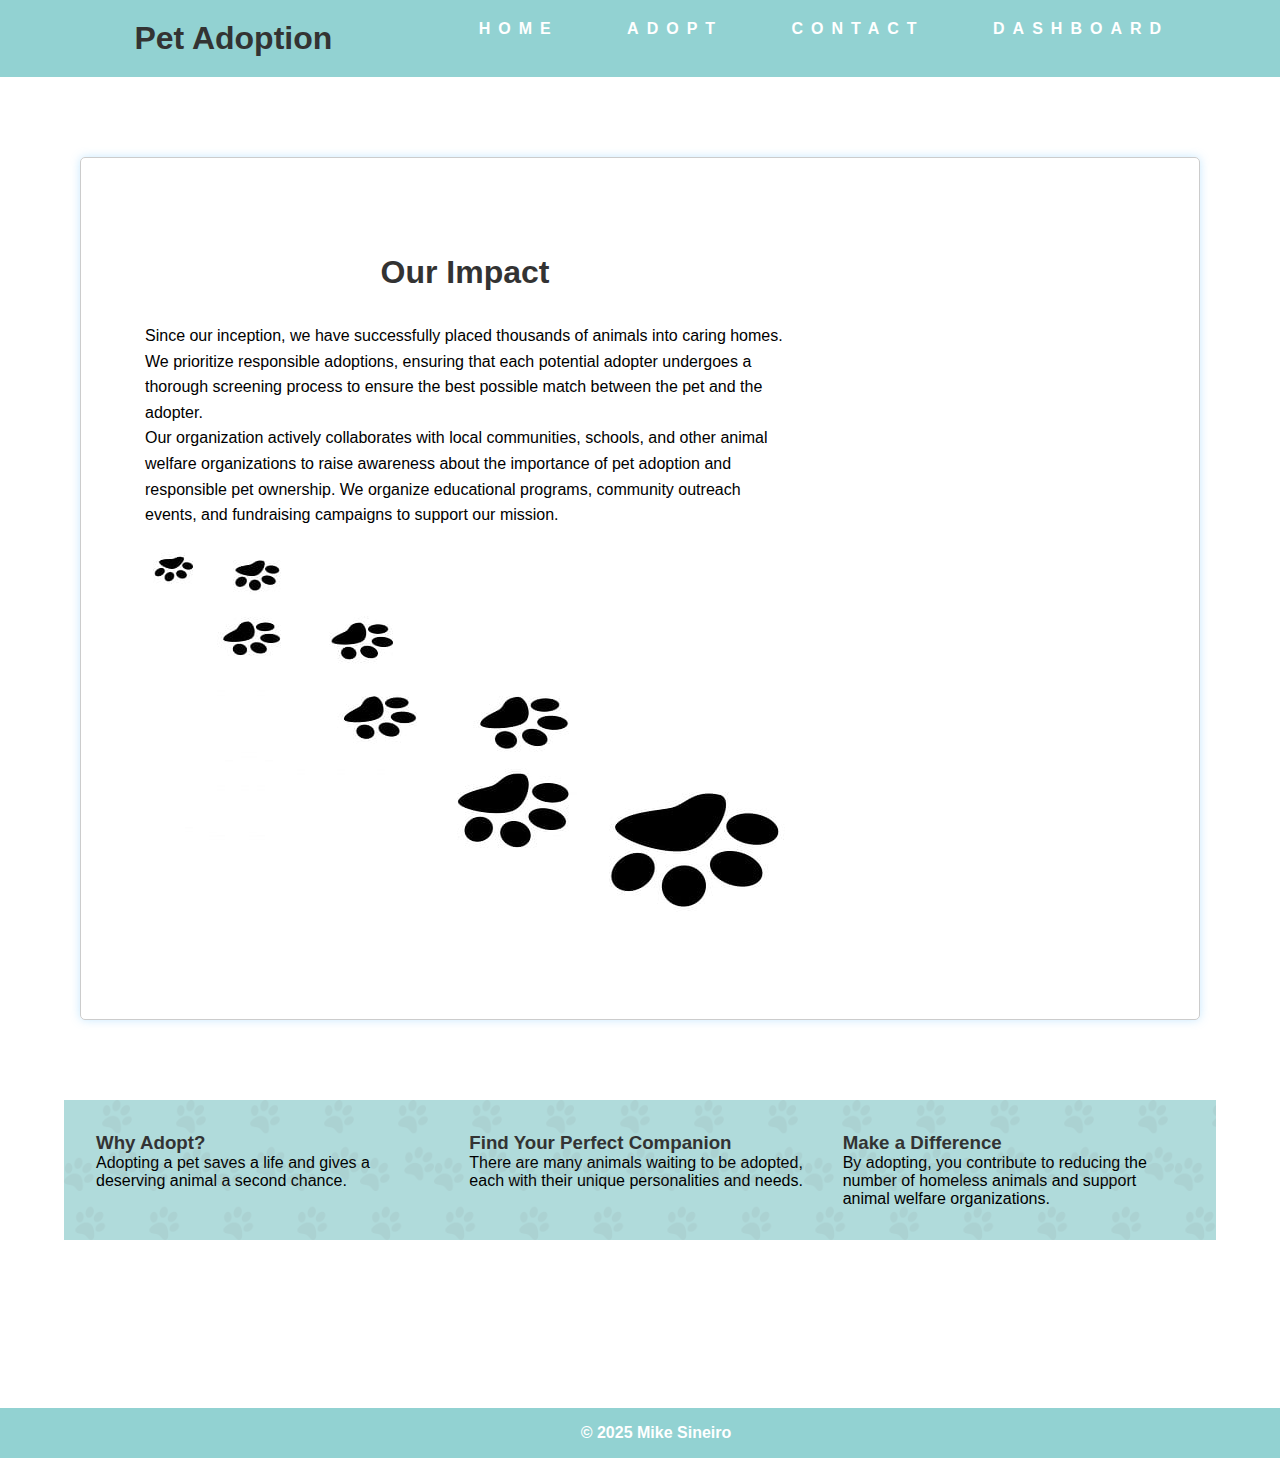
<file: petAdoptionFinal_MS/index.html>
<!DOCTYPE html>
<html lang="en">
<head>
    <meta charset="UTF-8" />
    <meta name="viewport" content="width=device-width, initial-scale=1.0" />
    <title>Pet Adoption - Home</title>
    <link rel="stylesheet" href="./styles.css" />
</head>
<body>
    <!-- Header Section -->
    <header>
        <div class="header-container">
            <div class="logo">Pet Adoption</div>
            <!-- Navigation links -->
            <nav class="adoption-links">
                <a href="index.html">HOME</a>
                <a href="adoption.html">ADOPT</a>
                <a href="contact.html">CONTACT</a>
                <a href="admin_dashboard.html">DASHBOARD</a>
            </nav>
        </div>
    </header>

    <!-- Main Content -->
    <main>
        <section class="content-container">
            <div class="content">
                <h2>Our Impact</h2>
                <p>Since our inception, we have successfully placed thousands of animals into caring homes.
                   We prioritize responsible adoptions, ensuring that each potential adopter undergoes a 
                   thorough screening process to ensure the best possible match between the pet and the adopter.
                </p>
                <p>Our organization actively collaborates with local communities, schools, and other animal welfare 
                   organizations to raise awareness about the importance of pet adoption and responsible pet ownership. 
                   We organize educational programs, community outreach events, and fundraising campaigns to support our mission.
                </p>
                <img src="./images/paw-g7d15866dc_640.jpg" alt="Illustration of a paw print" />
            </div>
        </section>

        <section class="need-adoption">
            <div>
                <h3>Why Adopt?</h3>
                <p>Adopting a pet saves a life and gives a deserving animal a second chance.</p>
            </div>
            <div>
                <h3>Find Your Perfect Companion</h3>
                <p>There are many animals waiting to be adopted, each with their unique personalities and needs.</p>
            </div>
            <div>
                <h3>Make a Difference</h3>
                <p>By adopting, you contribute to reducing the number of homeless animals and support animal welfare organizations.</p>
            </div>
        </section>

        <section class="pet-container" id="pet-container">
            <!-- Pet cards will be generated with JavaScript using data from pets.json -->
        </section>
    </main>

    <!-- Footer Section -->
    <footer>
        <p>&copy; 2025 Mike Sineiro</p>
    </footer>
</body>
</html>
</file>
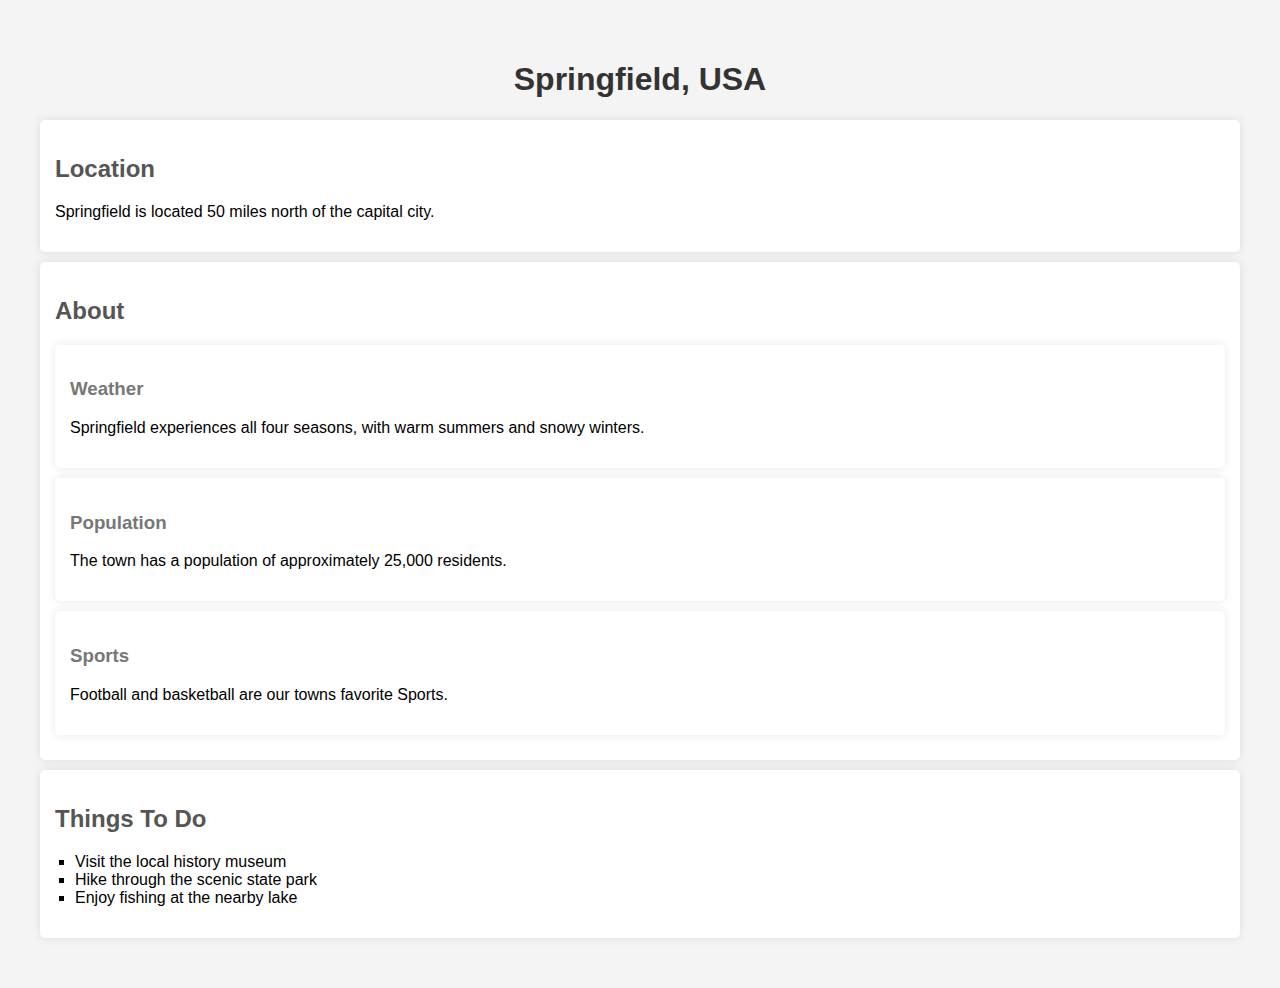
<file: 2.11.html>
<!DOCTYPE html>
<html lang="en">
<head>
    <meta charset="UTF-8">
    <meta name="viewport" content="width=device-width, initial-scale=1.0">
    <title>Springfield, USA</title>
    <style>
        body {
            font-family: Arial, sans-serif;
            margin: 20px;
            padding: 20px;
            background-color: #f4f4f4;
        }
        h1 {
            color: #333;
            text-align: center;
        }
        section {
            background: #fff;
            padding: 15px;
            margin: 10px 0;
            border-radius: 5px;
            box-shadow: 0 0 10px rgba(0, 0, 0, 0.1);
        }
        h2 {
            color: #555;
        }
        h3 {
            color: #777;
        }
        ul {
            list-style-type: square;
            padding-left: 20px;
        }
    </style>
</head>
<body>
    <h1>Springfield, USA</h1>
    
    <section>
        <h2>Location</h2>
        <p>Springfield is located 50 miles north of the capital city.</p>
    </section>
    
    <section>
        <h2>About</h2>
        <section>
            <h3>Weather</h3>
            <p>Springfield experiences all four seasons, with warm summers and snowy winters.</p>
        </section>
        <section>
            <h3>Population</h3>
            <p>The town has a population of approximately 25,000 residents.</p>
        </section>
        <section>
            <h3>Sports</h3>
            <p>Football and basketball are our towns favorite Sports.</p>
        </section>
    </section>
    
    <section>
        <h2>Things To Do</h2>
        <ul>
            <li>Visit the local history museum</li>
            <li>Hike through the scenic state park</li>
            <li>Enjoy fishing at the nearby lake</li>
        </ul>
    </section>
</body>
</html>
</file>
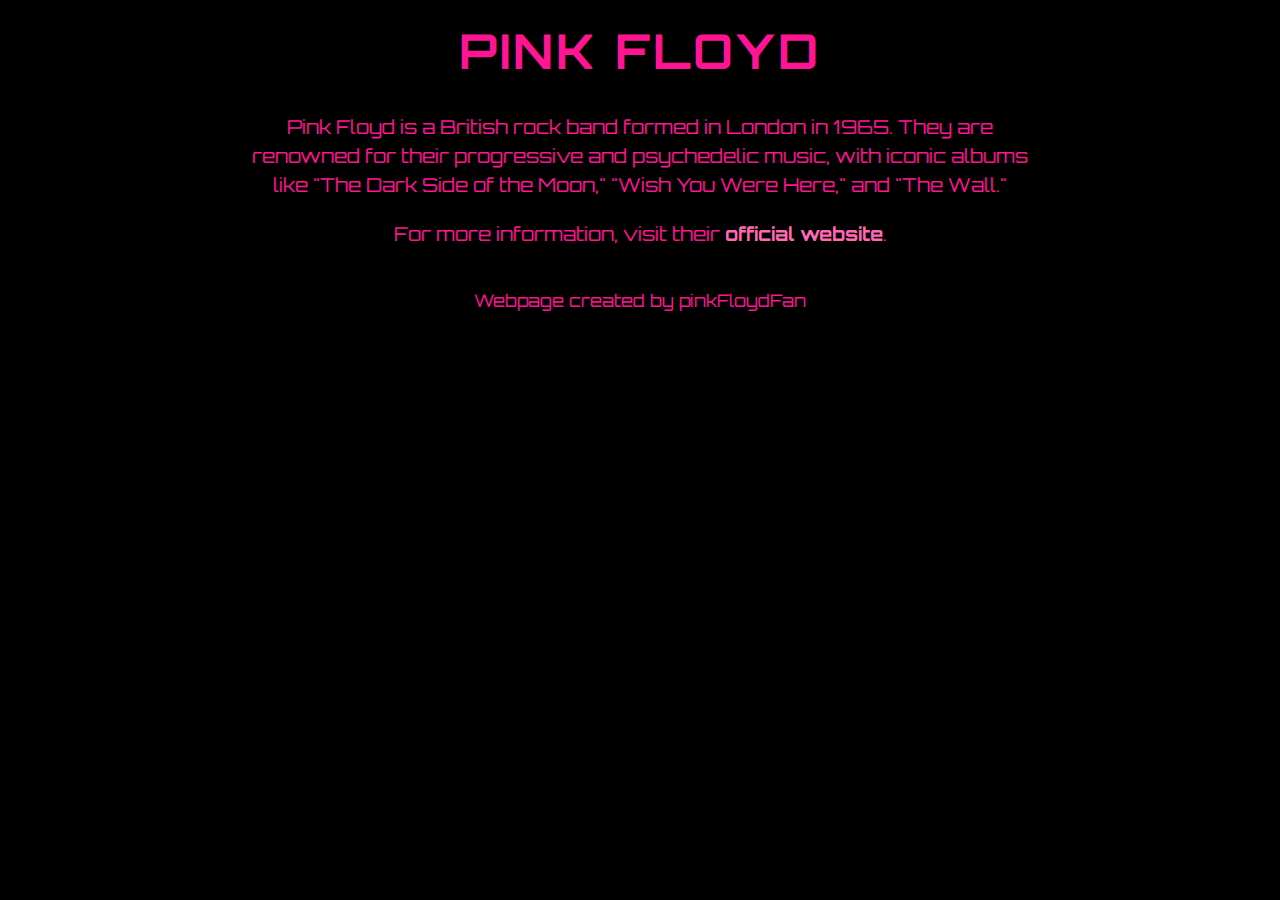
<file: 3.9.html>
<!--
# Name:                         3.9.hyl
# Author:                       Michael Sineiro
# Date of latest revision:      2/6/25
# Purpose:                      using HTML and basic CSS to show the world how
                                awesome Pink Floyd is!
-->
<!DOCTYPE html>
<html lang="en">
<head>
    <meta charset="UTF-8">
    <meta name="viewport" content="width=device-width, initial-scale=1.0">
    <title>Pink Floyd Fan Page</title>
    <style>
        @import url('https://fonts.googleapis.com/css2?family=Orbitron:wght@400;700&display=swap');

        body {
            background-color: black;
            color: #ff1493; /* Bright pink */
            font-family: 'Orbitron', sans-serif; /* Futuristic Pink Floyd-like font */
            text-align: center;
            margin: 0;
            padding: 0;
        }

        h1 {
            font-size: 3em;
            text-transform: uppercase;
            letter-spacing: 3px;
            margin-top: 20px;
        }

        p {
            font-size: 1.2em;
            max-width: 800px;
            margin: 20px auto;
            line-height: 1.5;
        }

        a {
            color: #ff69b4; /* Lighter pink for contrast */
            text-decoration: none;
            font-weight: bold;
        }

        a:hover {
            text-decoration: underline;
        }

        footer {
            margin-top: 40px;
            font-size: 0.9em;
        }
    </style>
</head>
<body>
    <header>
        <h1>Pink Floyd</h1>
    </header>
    <main>
        <p>Pink Floyd is a British rock band formed in London in 1965. 
            They are renowned for their progressive and psychedelic music, 
            with iconic albums like "The Dark Side of the Moon," "Wish You Were Here," 
            and "The Wall."</p>
        <p>For more information, visit their 
            <a href="https://www.pinkfloyd.com" target="_blank">official website</a>.</p>
    </main>
    <footer>
        <p>Webpage created by pinkFloydFan</p>
    </footer>
</body>
</html>
</file>
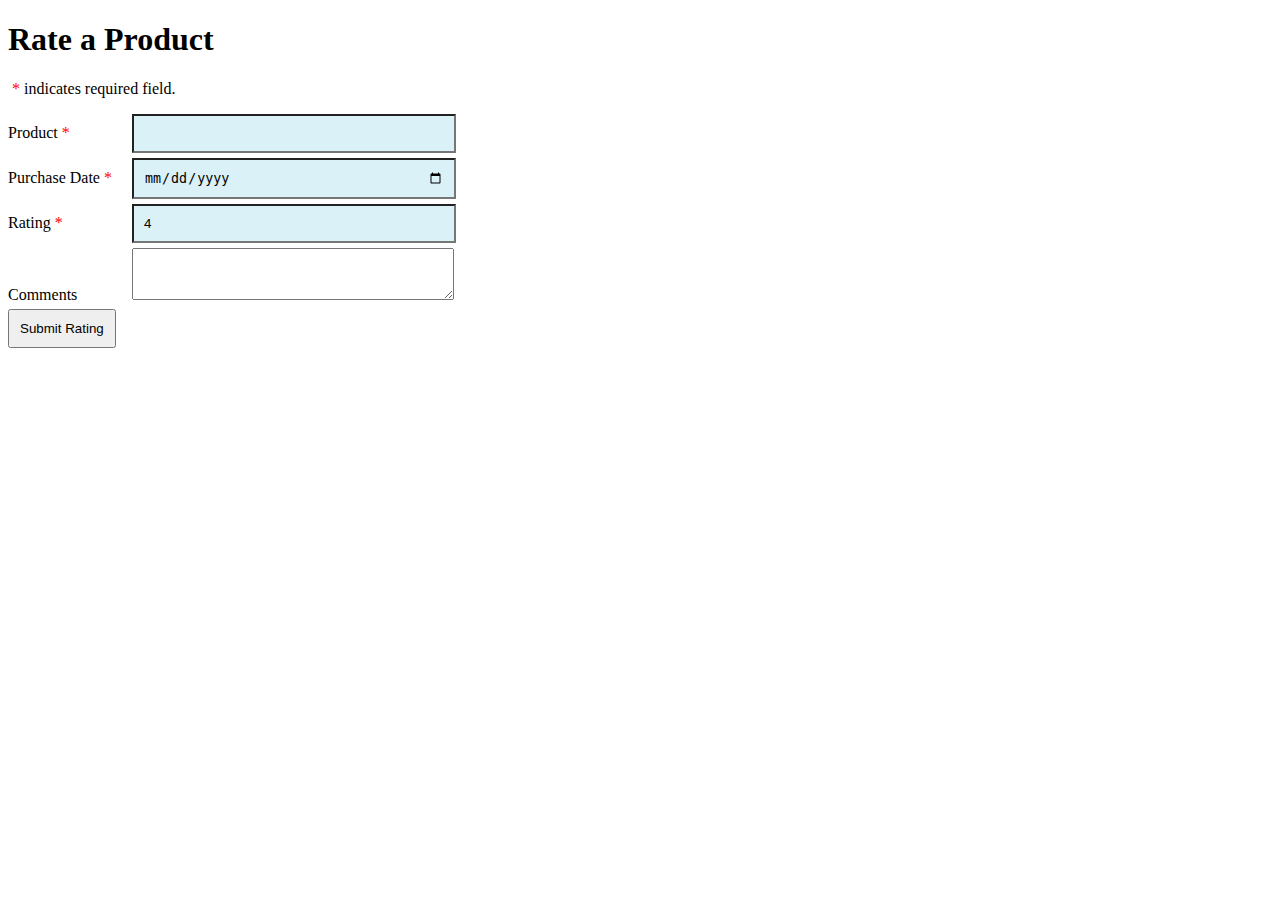
<file: 4.12.html>
<!--
# Name:                         4.12.html
# Author:                       Michael Sineiro
# Date of latest revision:      2/12/25
# Purpose:                      using HTML and basic CSS to make a nice
                                product review page
-->

<!DOCTYPE html>
<html lang="en">
<head>
  <meta charset="UTF-8">
  <title>Product Rating</title>
  <style>
    body {
      font-family: Calibri, Myriad;
    }
    div {
      margin-bottom: 5px;
    }

    /* <label> an inline-block with 120px width */
    label {
      display: inline-block;
      width: 120px;
    }

    /* <input> and <textarea> 300px wide with 10px padding */
    input,
    textarea {
      width: 300px;
      padding: 10px;
    }

    /* <input type="submit"> have auto width */
    input[type="submit"] {
      width: auto;
    }

    /* 4. Pseudo-element ::after for .required to place a red asterisk */
    .required::after {
      content: "*";
      color: red;
      margin-left: 4px; 
    }

    /* 5. Adjacent sibling selector for <label> + <input> */
    label + input {
      background-color: rgb(219, 241, 248);
    }
  </style>
</head>
<body>
  <h1>Rate a Product</h1>
  <p><span class="required"></span> indicates required field.</p>
  <form>
    <div>
      <label class="required">Product</label>
      <input type="text" name="title">
    </div>
    <div>
      <label class="required">Purchase Date</label>
      <input type="date" name="purchase-date">
    </div>
    <div>
      <label class="required">Rating</label>
      <input type="number" name="rating" value="4" min="1" max="4">
    </div>
    <div>
      <label>Comments</label>
      <textarea name="comments"></textarea>
    </div>
    <div>
      <input type="submit" value="Submit Rating">
    </div>
  </form>
</body>
</html>
</file>
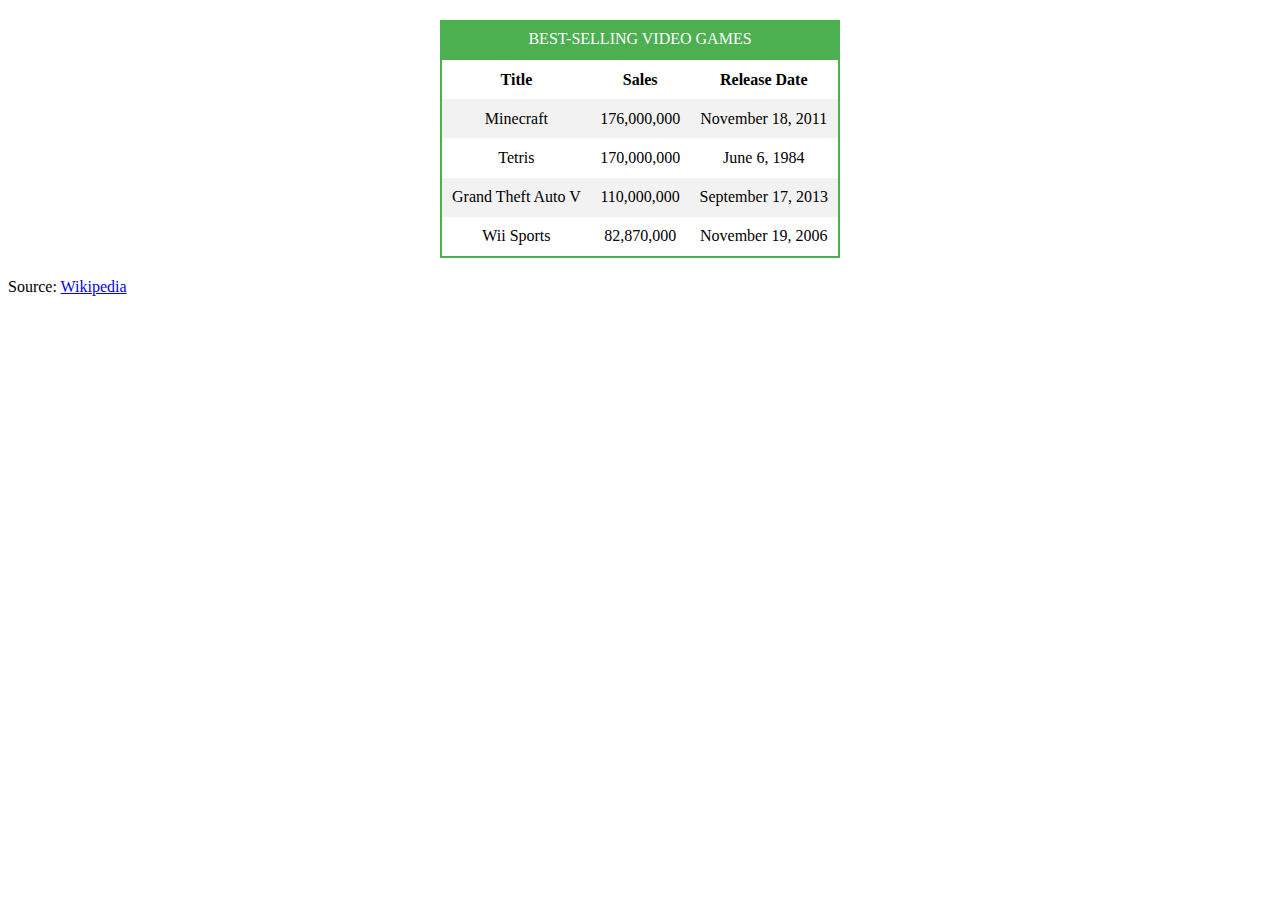
<file: videogame.html>
<!--
# Name:                         4.11.html
# Author:                       Michael Sineiro
# Date of latest revision:      2/12/25
# Purpose:                      using HTML and basic CSS to make a nice
                                product review page
-->


<!DOCTYPE html>
<html lang="en">
<head>
  <title>Best-Selling Video Games</title>
  <style>
    /* defining variables for table color and background */
    :root {
      --table-color: #4CAF50;
      --row-bg-color: #f2f2f2;
    }

    /* styles the table w/ centering, borders, size */
    #game-table {
      margin: 20px auto;
      border: 2px solid var(--table-color);
      border-collapse: collapse;
      text-align: center;
      width: 400px;
      height: 200px;
    }

    /* changes the table header to uppercase, sets a green background, white text */
    #game-table caption {
      text-transform: uppercase;
      background-color: var(--table-color);
      color: #fff;
      padding: 10px;
    }

    /* every even-numbered row's background color */
    #game-table tr:nth-child(even) {
      background-color: var(--row-bg-color);
    }

    /* padding to table headers and cells for looks */
    #game-table th,
    #game-table td {
      padding: 8px;
    }
  </style>
</head>
<body>
  <table id="game-table">
    <caption>Best-Selling Video Games</caption>
    <tr>
      <th>Title</th>
      <th>Sales</th>
      <th>Release Date</th>
    </tr>
    <tr>
      <td>Minecraft</td>
      <td>176,000,000</td>
      <td>November 18, 2011</td>
    </tr>
    <tr>
      <td>Tetris</td>
      <td>170,000,000</td>
      <td>June 6, 1984</td>
    </tr>
    <tr>
      <td>Grand Theft Auto V</td>
      <td>110,000,000</td>
      <td>September 17, 2013</td>
    </tr>
    <tr>
      <td>Wii Sports</td>
      <td>82,870,000</td>
      <td>November 19, 2006</td>
    </tr>
  </table>
  <p>
    Source: <a href="https://en.wikipedia.org/wiki/List_of_best-selling_video_games">Wikipedia</a>
  </p>
</body>
</html>
</file>
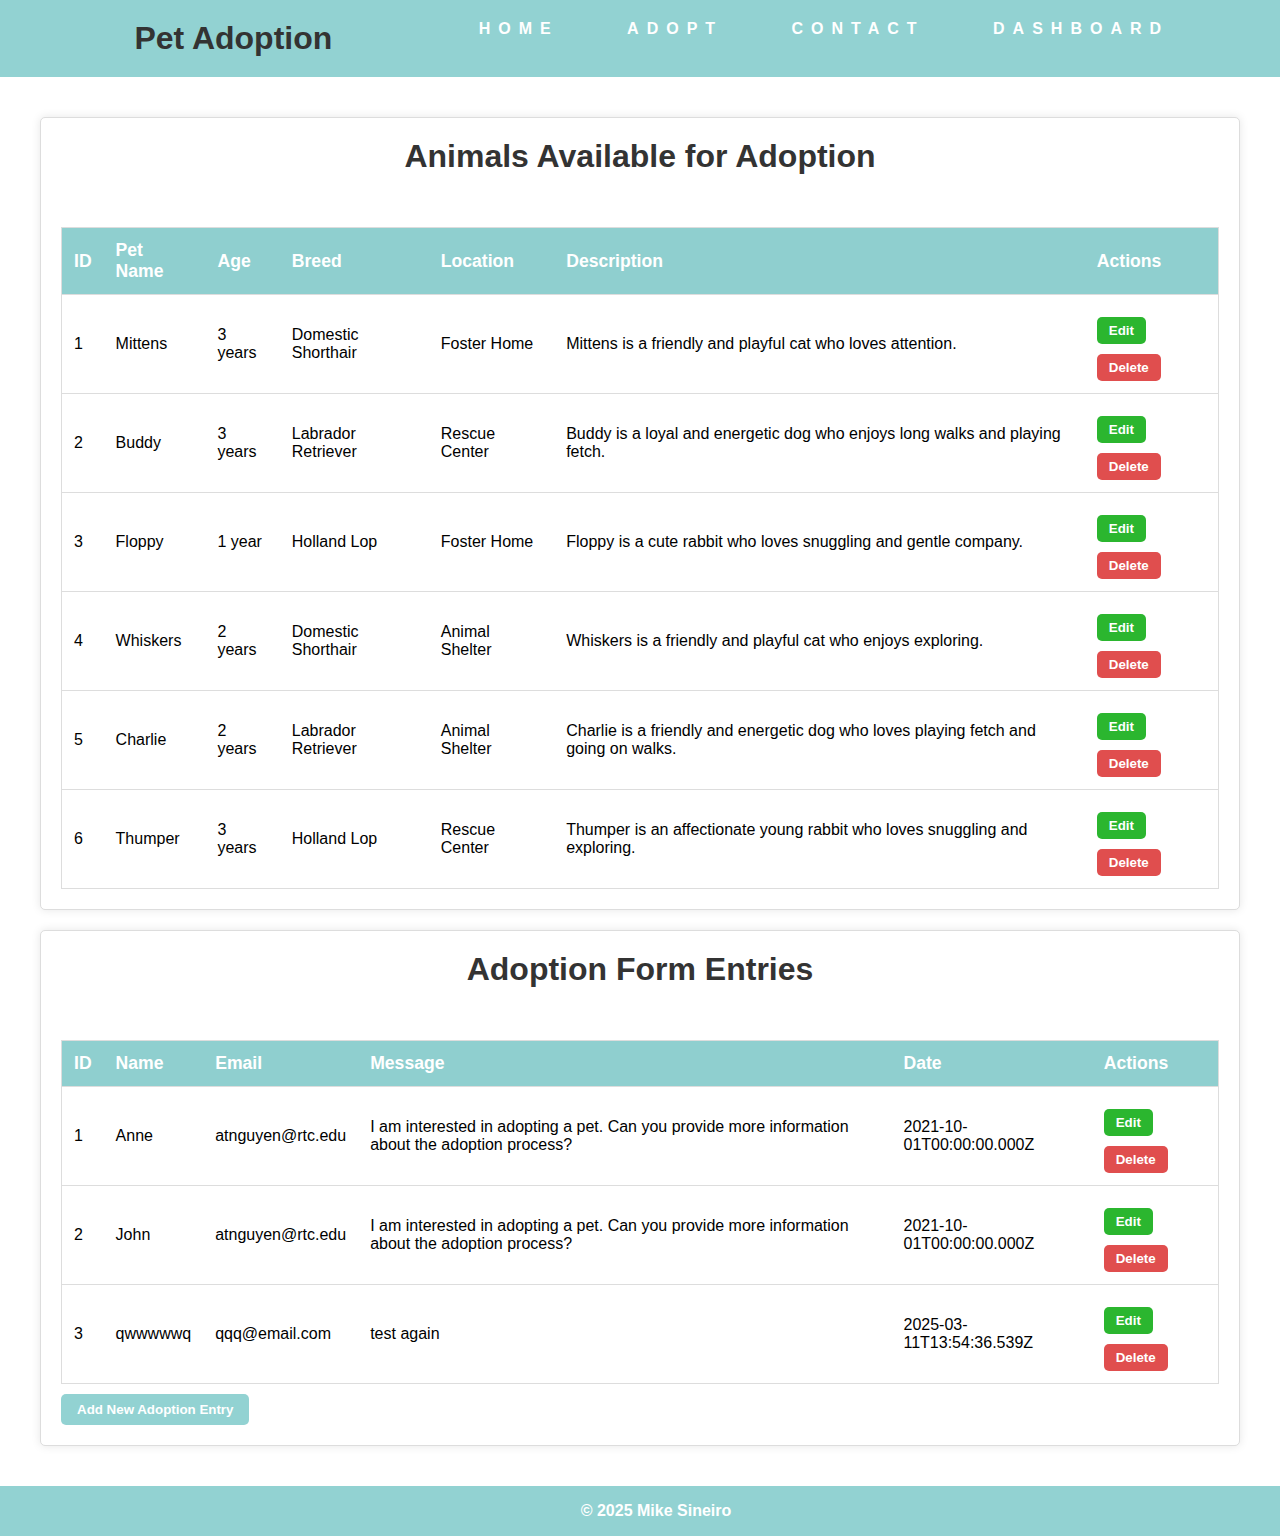
<file: petAdoptionFinal_MS/admin_dashboard.html>
<!DOCTYPE html>
<html lang="en">
<head>
    <meta charset="UTF-8" />
    <meta name="viewport" content="width=device-width, initial-scale=1.0" />
    <title>Admin Dashboard - Pet Adoption</title>
    <link rel="stylesheet" href="./styles.css" />
</head>
<body>
    <!-- Header Section -->
    <header>
        <div class="header-container">
            <div class="logo">Pet Adoption</div>
            <!-- Navigation links -->
            <nav class="adoption-links">
                <a href="index.html">HOME</a>
                <a href="adoption.html">ADOPT</a>
                <a href="contact.html">CONTACT</a>
                <a href="admin_dashboard.html">DASHBOARD</a>
            </nav>
        </div>
    </header>

    <main class="dashboard-container">
        <!-- Pets Section -->
        <section class="section">
            <h2>Animals Available for Adoption</h2>
            <table id="pets-table">
                <thead>
                    <tr>
                        <th>ID</th>
                        <th>Pet Name</th>
                        <th>Age</th>
                        <th>Breed</th>
                        <th>Location</th>
                        <th>Description</th>
                        <th>Actions</th>
                    </tr>
                </thead>
                <tbody>
                    <!-- Filled dynamically from pets.json -->
                </tbody>
            </table>
        </section>

        <!-- Adoption Inquiries Section -->
        <section class="section">
            <h2>Adoption Form Entries</h2>
            <table id="adoption-table">
                <thead>
                    <tr>
                        <th>ID</th>
                        <th>Name</th>
                        <th>Email</th>
                        <th>Message</th>
                        <th>Date</th>
                        <th>Actions</th>
                    </tr>
                </thead>
                <tbody>
                    <!-- Filled dynamically from adoptionInquiry.json -->
                </tbody>
            </table>
            <button id="add-adoption-btn">Add New Adoption Entry</button>
        </section>
    </main>

    <!-- Footer Section -->
    <footer>
        <p>&copy; 2025 Mike Sineiro</p>
    </footer>
    <script src="./admin_dashboard.js"></script>
</body>
</html>
</file>
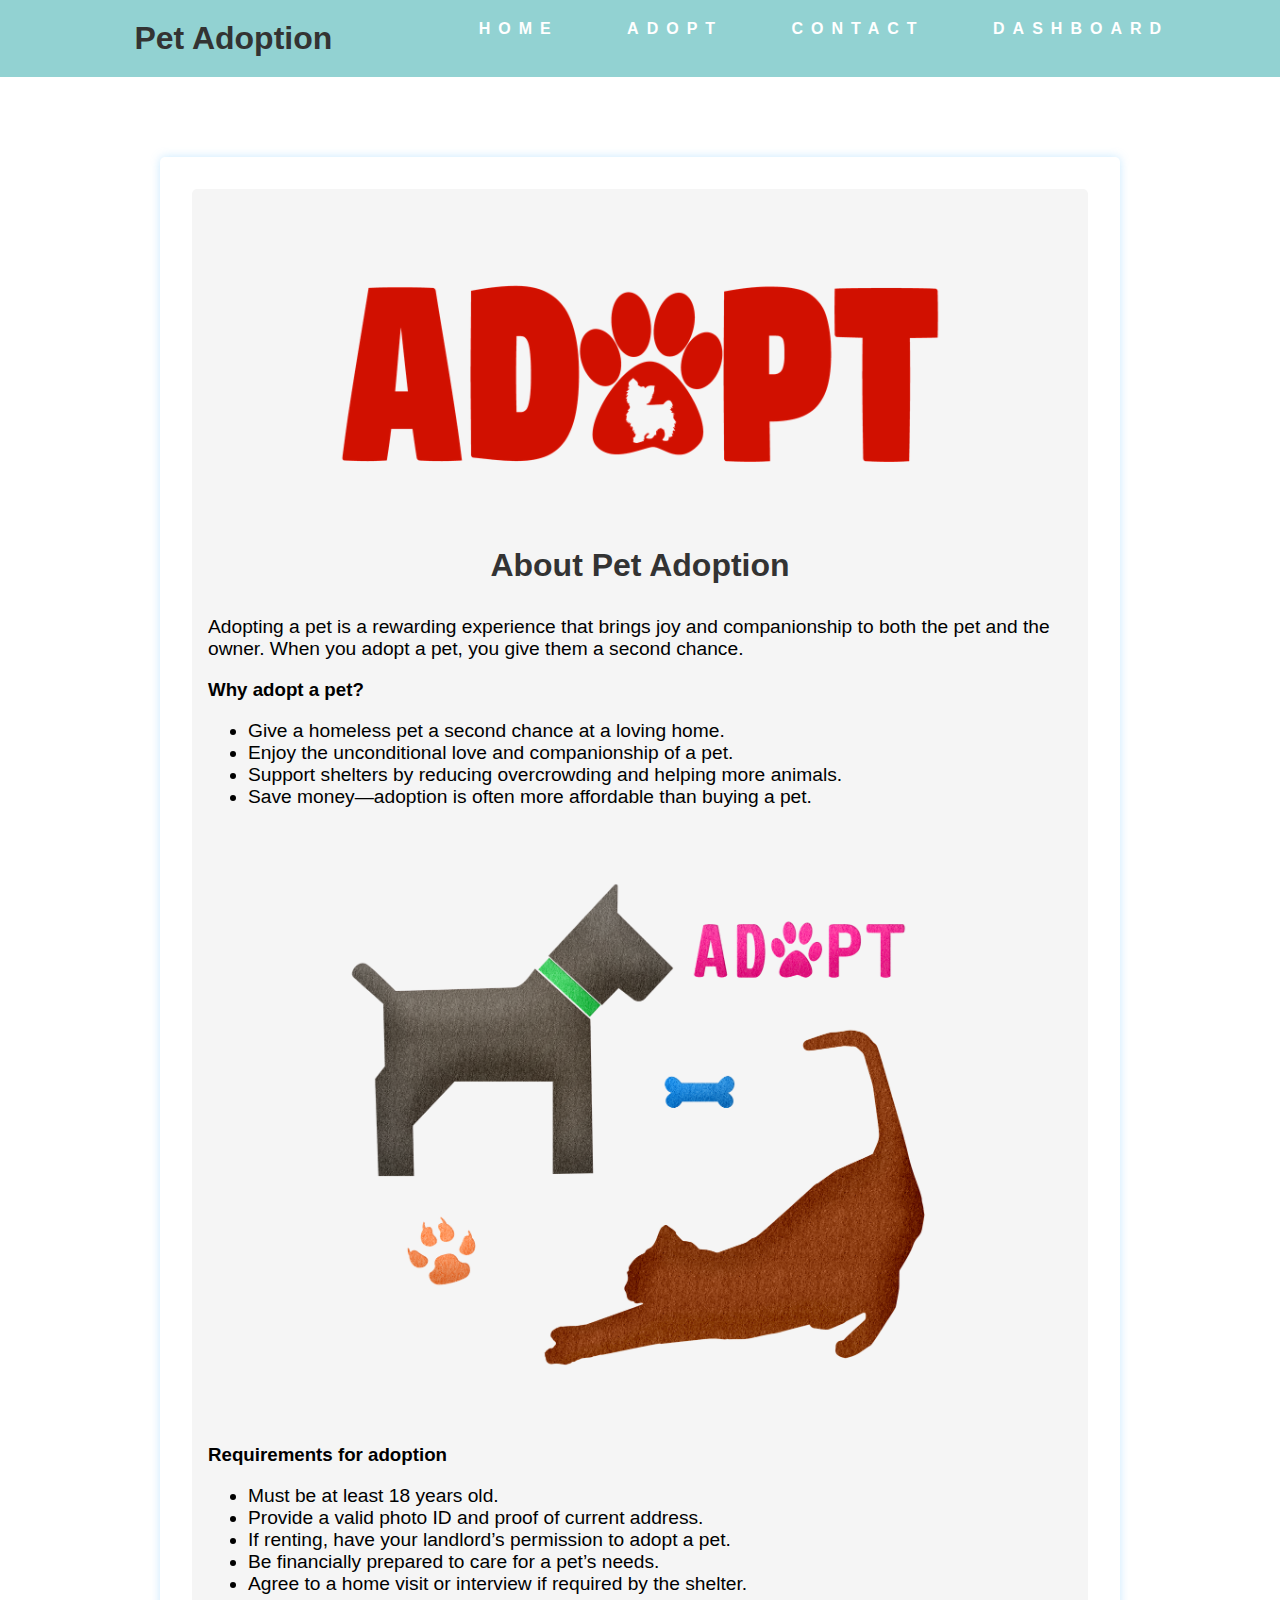
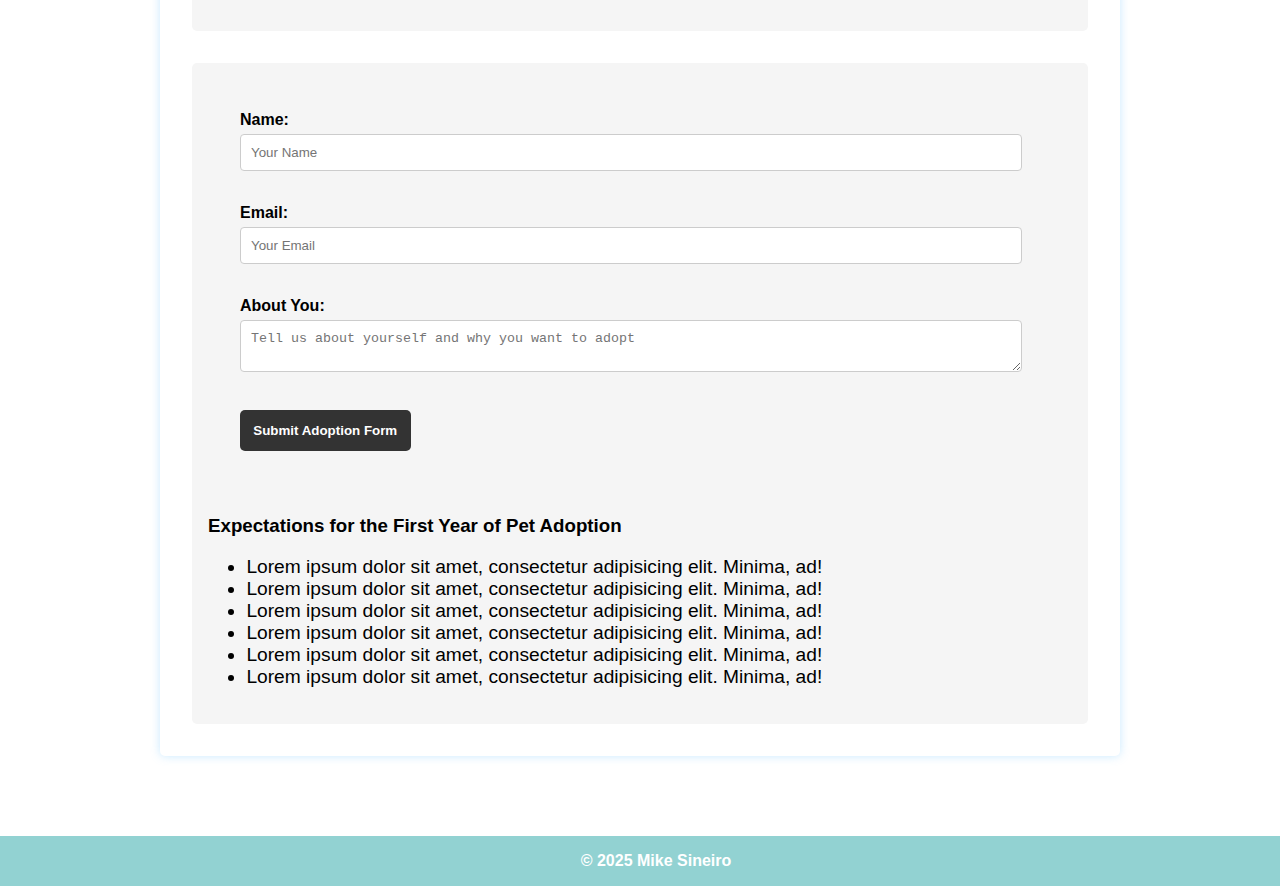
<file: petAdoptionFinal_MS/adoption.html>
<!DOCTYPE html>
<html lang="en">
<head>
    <meta charset="UTF-8" />
    <meta name="viewport" content="width=device-width, initial-scale=1.0" />
    <title>Pet Adoption - Adopt a Pet</title>
    <link rel="stylesheet" href="./styles.css" />
</head>
<body>
    <!-- Header Section -->
    <header>
        <div class="header-container">
            <div class="logo">Pet Adoption</div>
            <!-- Navigation links -->
            <nav class="adoption-links">
                <a href="index.html">HOME</a>
                <a href="adoption.html">ADOPT</a>
                <a href="contact.html">CONTACT</a>
                <a href="admin_dashboard.html">DASHBOARD</a>
            </nav>
        </div>
    </header>

    <main class="adoption-container">
        <div class="adoption-content">
            <section class="adopt-info">
                <div class="image">
                    <img src="./images/adopt-g5b6420f69_1280.png" alt="Illustration of a person holding a pet" />
                </div>
                <h2>About Pet Adoption</h2>
                <p>Adopting a pet is a rewarding experience that brings joy and companionship to both the pet and the owner. When you adopt a pet, you give them a second chance.</p>
                <h3>Why adopt a pet?</h3>
                <ul>
                    <li>Give a homeless pet a second chance at a loving home.</li>
                    <li>Enjoy the unconditional love and companionship of a pet.</li>
                    <li>Support shelters by reducing overcrowding and helping more animals.</li>
                    <li>Save money—adoption is often more affordable than buying a pet.</li>
                </ul>
                <div class="image">
                    <img src="./images/pets-gfdb720295_1280.png" alt="Illustration of multiple pets" />
                </div>
                <h3>Requirements for adoption</h3>
                <ul>
                    <li>Must be at least 18 years old.</li>
                    <li>Provide a valid photo ID and proof of current address.</li>
                    <li>If renting, have your landlord’s permission to adopt a pet.</li>
                    <li>Be financially prepared to care for a pet’s needs.</li>
                    <li>Agree to a home visit or interview if required by the shelter.</li>
                </ul>
            </section>

            <section class="adopt-info">
                <form class="adoption-form" method="POST" action="http://localhost:3000/submit-adoption">
                    <div class="contact-form">
                        <label for="name">Name:</label>
                        <input type="text" id="name" name="name" placeholder="Your Name" required />
                    </div>
                    <div class="contact-form">
                        <label for="email">Email:</label>
                        <input type="email" id="email" name="email" placeholder="Your Email" required />
                    </div>
                    <div class="contact-form">
                        <label for="message">About You:</label>
                        <textarea id="message" name="message" placeholder="Tell us about yourself and why you want to adopt" required></textarea>
                    </div>
                    <!-- Hidden fields for status, reason, and statusChangeDate (set by the server) -->
                    <input type="hidden" name="status" value="Initial Contact" />
                    <input type="hidden" name="statusChangeDate" value="" />
                    <input type="hidden" name="reason" value="" />
                    <button type="submit">Submit Adoption Form</button>
                </form>

                <div class="expectations">
                    <h3>Expectations for the First Year of Pet Adoption</h3>
                    <ul>
                        <li>Lorem ipsum dolor sit amet, consectetur adipisicing elit. Minima, ad!</li>
                        <li>Lorem ipsum dolor sit amet, consectetur adipisicing elit. Minima, ad!</li>
                        <li>Lorem ipsum dolor sit amet, consectetur adipisicing elit. Minima, ad!</li>
                        <li>Lorem ipsum dolor sit amet, consectetur adipisicing elit. Minima, ad!</li>
                        <li>Lorem ipsum dolor sit amet, consectetur adipisicing elit. Minima, ad!</li>
                        <li>Lorem ipsum dolor sit amet, consectetur adipisicing elit. Minima, ad!</li>
                    </ul>
                </div>
            </section>
        </div>
    </main>

    <!-- Footer Section -->
    <footer>
        <p>&copy; 2025 Mike Sineiro</p>
    </footer>
</body>
</html>
</file>
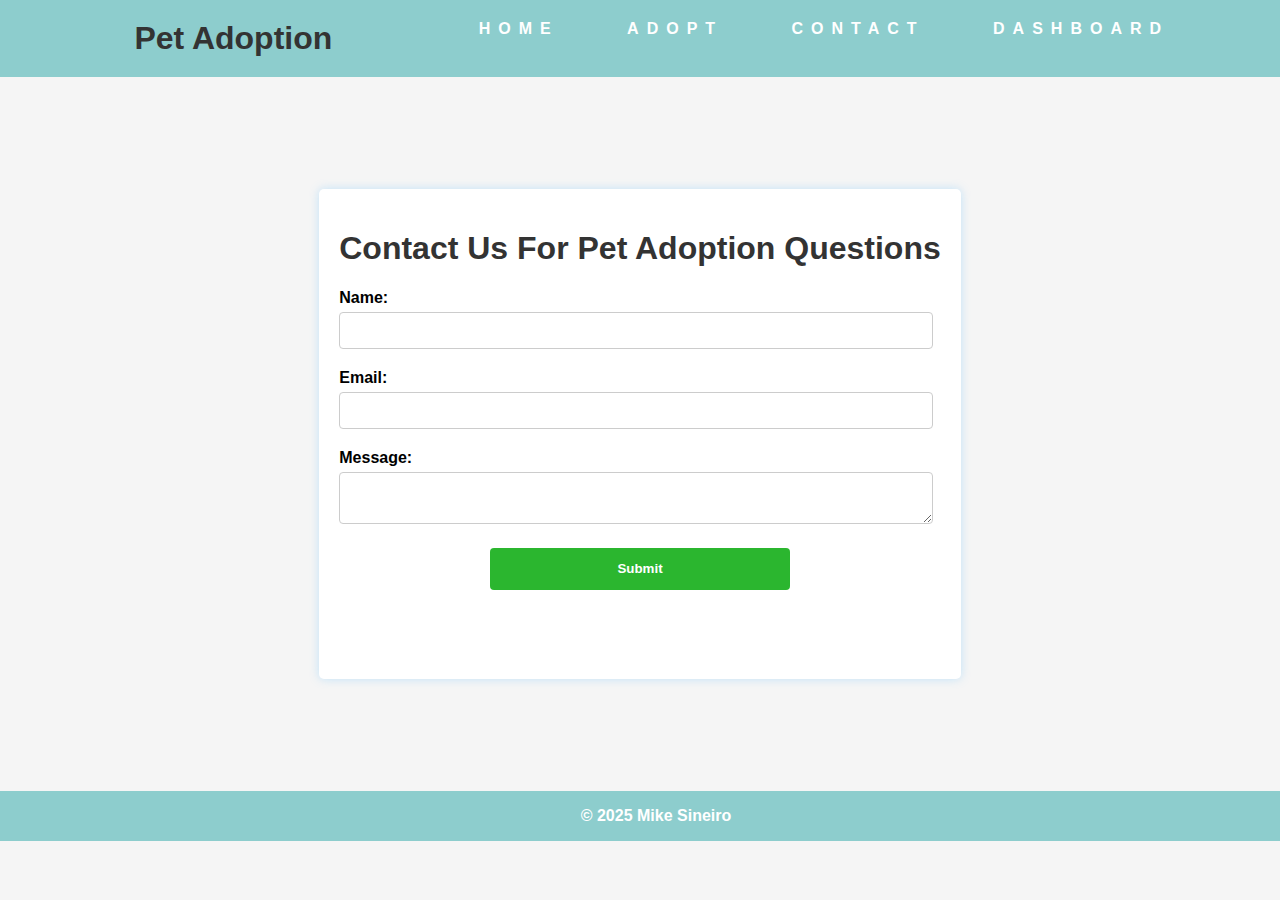
<file: petAdoptionFinal_MS/contact.html>
<!DOCTYPE html>
<html lang="en">
<head>
    <meta charset="UTF-8" />
    <meta name="viewport" content="width=device-width, initial-scale=1.0" />
    <title>Contact Us - Pet Adoption</title>
    <link rel="stylesheet" href="./styles.css" />
</head>
<body class="contact-body">
    <!-- Header Section -->
    <header>
        <div class="header-container">
            <div class="logo">Pet Adoption</div>
            <!-- Navigation links -->
            <nav class="adoption-links">
                <a href="index.html">HOME</a>
                <a href="adoption.html">ADOPT</a>
                <a href="contact.html">CONTACT</a>
                <a href="admin_dashboard.html">DASHBOARD</a>
            </nav>
        </div>
    </header>

    <!-- Main Section -->
    <main class="contact-container">
        <form>
            <h1>Contact Us For Pet Adoption Questions</h1>
            <div class="contact-form">
                <label for="name">Name:</label>
                <input type="text" id="name" name="name" required />
            </div>
            <div class="contact-form">
                <label for="email">Email:</label>
                <input type="email" id="email" name="email" required />
            </div>
            <div class="contact-form">
                <label for="message">Message:</label>
                <textarea id="message" name="message" required></textarea>
            </div>
            <button class="submit-btn" type="submit">Submit</button>
        </form>
    </main>

    <!-- Footer Section -->
    <footer>
        <p>&copy; 2025 Mike Sineiro</p>
    </footer>
</body>
</html>
</file>
<file: petAdoptionFinal_MS/styles.css>
/* General resets and base styles */
html, body {
    margin: 0;
    padding: 0;
    height: 100%;
    font-family: Arial, sans-serif;
}
body {
    display: flex;
    flex-direction: column;
}
main {
    flex: 1;
}

/* Header */
header {
    background-color: #35acac8a;
    color: #333;
    padding: 20px;
    width: 100%;
}
.header-container {
    display: grid;
    grid-template-columns: 1fr 2fr;
}
.logo {
    font-size: 2em;
    font-weight: bold;
    text-align: center;
}
.adoption-links a {
    color: #fff;
    text-decoration: none;
    font-weight: bold;
    letter-spacing: 0.5em;
    margin: 2em;
}

/* Typography and Elements */
h2 {
    margin: 0;
    color: #333;
    font-size: 2.5em;
}
p {
    margin: 0;
}
footer {
    background-color: #35acac8a;
    text-align: center;
    padding: 1em;
    font-weight: bold;
    color: #fff;
    position: relative;
    bottom: 0;
    width: 100%;
}

/* Home Page (Index) */
.content-container {
    display: grid;
    grid-template-columns: 2fr 1fr;
    gap: 1em;
    margin: 5em;
    border: 1px solid #ccc;
    border-radius: 5px;
    padding: 2em;
    box-shadow: 0 0 10px #62c0ff5a;
}
.content-container .content {
    margin-right: 2em;
    padding: 2em;
}
.content-container .content h2 {
    color: #333;
    margin-top: 0;
    text-align: center;
    padding: 1em;
}
.content-container .content p {
    margin-bottom: 0;
    line-height: 1.6;
}
.content-container .image {
    padding: 1em;
    margin: auto;
}
.content-container .image img {
    width: 100%;
    border-radius: 5px;
}
.need-adoption {
    position: relative;
    display: grid;
    grid-template-columns: repeat(3, 1fr);
    grid-template-rows: auto;
    gap: 2em;
    padding: 2em;
    margin: 4em;
    background-color: #48acac6e;
}
.need-adoption::before {
    content: "";
    background-image: url(./images/footprints-gcb79a9c01_1280.png);
    background-size: contain;
    position: absolute;
    top: 0;
    right: 0;
    bottom: 0;
    left: 0;
    opacity: 0.1;
}
.need-adoption h3 {
    margin: 0;
    color: #333;
}

/* Pet Cards */
.pet-container {
    display: grid;
    grid-template-columns: repeat(3, 1fr);
    grid-template-rows: auto;
    gap: 4em;
    padding: 20px;
    margin: 4em;
}
.animal-card {
    display: grid;
    grid-template-columns: repeat(2, 1fr);
    gap: 10px;
    background-color: #f5f5f5;
    padding: 20px;
    border-radius: 5px;
    box-shadow: 0 0 10px #62c0ff5a;
    margin: auto;
    border: 1px solid #ccc;
}
.animal-card img {
    width: 100%;
    max-height: 100%;
    border-radius: 5px;
}
.animal-details {
    display: grid;
    grid-template-columns: 1fr;
    grid-template-rows: auto;
    gap: 0.5em;
}
.animal-details h2 {
    text-align: center;
    padding-bottom: 0.5em;
}

/* Adoption Page */
.adoption-container {
    max-width: 70%;
    margin: 5em auto;
    padding: 2em;
    border-radius: 5px;
    box-shadow: 0 0 10px #62c0ff5a;
}
.adoption-container p,
.adoption-container ul {
    font-size: 1.2em;
}
.adoption-content {
    display: grid;
    grid-template-columns: 1fr;
    gap: 2em;
}
.adopt-info {
    padding: 1em;
    background-color: #f5f5f5;
    border-radius: 5px;
}
.adopt-info .image {
    padding: 3em;
    max-width: 70%;
    display: block;
    margin: auto;
}
.adopt-info .image img {
    max-width: 100%;
    border-radius: 5px;
}
.adoption-form {
    padding: 2em;
    align-items: center;
}
.adoption-form input[type="text"],
.adoption-form input[type="email"],
.adoption-form textarea {
    width: 100%;
    padding: 1em;
    margin-bottom: 1em;
}
.adoption-form button {
    padding: 1em;
    background-color: #333;
    color: #fff;
    border: none;
    border-radius: 5px;
    cursor: pointer;
    margin: auto;
}
.requirements {
    margin-bottom: 2em;
}
.expectations {
    margin-top: 2em;
}
.expectations ul {
    padding-left: 2em;
    list-style-type: disc;
}

/* Contact Page */
.contact-body {
    background-color: #f5f5f5;
    margin: 0;
    padding: 0;
    max-height: 100%;
    /* position: relative; */
}
.contact-container {
    display: block;
    max-width: 60%;
    max-height: 50%;
    margin: 7em auto;
    padding: 20px;
    background-color: #fff;
    border-radius: 5px;
    box-shadow: 0 0 10px #62c0ff5a;
}
form h1 {
    text-align: center;
    color: #333;
}
.contact-form {
    margin-bottom: 20px;
}
.contact-form label {
    display: block;
    font-weight: bold;
    margin-bottom: 5px;
}
.contact-form input[type="text"],
.contact-form input[type="email"],
.contact-form textarea {
    width: 95%;
    padding: 10px;
    border: 1px solid #ccc;
    border-radius: 4px;
    resize: vertical;
}
.submit-btn {
    display: block;
    margin: auto;
    width: 50%;
    padding: 1em;
    background-color: #21b225f3;
    color: #fff;
    border: none;
    border-radius: 4px;
}
.submit-btn:hover {
    background-color: #45a049;
}
.contact-footer {
    background-color: #35acac8a;
    text-align: center;
    padding: 1em;
    font-weight: bold;
    color: #fff;
    position: absolute;
    bottom: 0;
    width: 100%;
}

/* Admin Dashboard Page */
.dashboard-container {
    padding: 20px;
    display: grid;
    grid-template-columns: 1fr;
    gap: 20px;
    margin: 20px;
}
.section {
    background-color: #fff;
    padding: 20px;
    border-radius: 5px;
    box-shadow: 0 0 10px rgba(0, 0, 0, 0.1);
    border: 1px solid #ddd;
}
h2 {
    text-align: center;
    color: #333;
    font-size: 2em;
    padding-bottom: 1em;
    font-weight: bold;
}
table {
    width: 100%;
    border-collapse: collapse;
    margin-top: 20px;
    background-color: #f9f9f9;
    border: 1px solid #ddd;
    border-radius: 5px;
}
th, td {
    padding: 12px;
    text-align: left;
    border-bottom: 1px solid #ddd;
}
th {
    background-color: #35acac8a;
    color: #fff;
    font-size: 1.1em;
    font-weight: bold;
}
td {
    background-color: #fff;
}
button {
    padding: 8px 16px;
    background-color: #35acac8a;
    color: #fff;
    border: none;
    border-radius: 5px;
    cursor: pointer;
    margin-top: 10px;
    font-weight: bold;
}
button:hover {
    background-color: #2b8f8f;
}
/* Edit/Delete Button Styles */
.edit-btn, .delete-btn {
    padding: 6px 12px;
    background-color: #21b225f3;
    color: #fff;
    border: none;
    border-radius: 5px;
    cursor: pointer;
}
.edit-btn:hover {
    background-color: #45a049;
}
.delete-btn {
    background-color: #e04e4e;
}
.delete-btn:hover {
    background-color: #ff3b3b;
}

/* Responsive Design */
/* Small screens (max-width: 480px) */
@media screen and (max-width: 480px) {
    .header-container {
        grid-template-columns: 1fr;
    }
    .logo {
        font-size: 1em;
        padding-bottom: 1.3em;
    }
    .adoption-links {
        text-align: center;
    }
    .adoption-links a {
        letter-spacing: 0.1em;
        margin: 0.5em;
    }
    .content-container {
        grid-template-columns: 2fr;
        margin: 1em;
        padding: 0.5em;
        position: relative;
    }
    .content-container::before {
        content: "";
        background-image: url(./images/paw-g7d15866dc_640.jpg);
        background-size: contain;
        position: absolute;
        top: 0;
        right: 0;
        bottom: 0;
        left: 0;
        opacity: 0.1;
    }
    .image {
        display: none;
    }
    .content-container .content {
        margin-right: 2em;
        padding: 2em;
    }
    .need-adoption {
        grid-template-columns: 1fr;
        grid-template-rows: auto;
    }
    .pet-container {
        grid-template-columns: 1fr;
        grid-template-rows: auto;
        padding: 2em;
        margin: 1em;
    }
}

/* Medium screens (481px to 768px) */
@media only screen and (min-width: 481px) and (max-width: 768px) {
    .header-container {
        grid-template-columns: 1fr;
    }
    .logo {
        font-size: 1.5em;
        padding-bottom: 1em;
    }
    .content-container {
        position: relative;
        grid-template-columns: 2fr;
        margin: 1.2em;
        padding: 0.7em;
    }
    .content-container::before {
        content: "";
        background-image: url(./images/paw-g7d15866dc_640.jpg);
        background-size: contain;
        position: absolute;
        top: 0;
        right: 0;
        bottom: 0;
        left: 0;
        opacity: 0.1;
    }
    .image {
        display: none;
    }
    .need-adoption {
        grid-template-columns: 1fr;
        grid-template-rows: auto;
        padding: 1em;
    }
    .pet-container {
        grid-template-columns: 1fr;
        grid-template-rows: auto;
        padding: 1em;
        margin: 1.5em;
        max-width: 80%;
    }
    .adoption-container {
        max-width: 60%;
    }
}

/* Large screens (769px to 1024px) */
@media only screen and (min-width: 769px) and (max-width: 1024px) {
    .content-container {
        position: relative;
        grid-template-columns: 2fr;
        margin: 1.5em;
        padding: 0.9em;
    }
    .content-container::before {
        content: "";
        background-image: url(./images/paw-g7d15866dc_640.jpg);
        background-size: contain;
        position: absolute;
        top: 0;
        right: 0;
        bottom: 0;
        left: 0;
        opacity: 0.1;
    }
    .pet-container {
        grid-template-columns: repeat(2, 1fr);
        gap: 2em;
        padding: 1em;
        margin: 2em;
    }
    .adoption-container {
        max-width: 70%;
        margin: 5em auto;
        padding: 2em;
        border-radius: 5px;
        box-shadow: 0 0 10px #62c0ff5a;
    }
    .adoption-content {
        grid-template-columns: 1fr;
        gap: 10px;
    }
}
</file>
